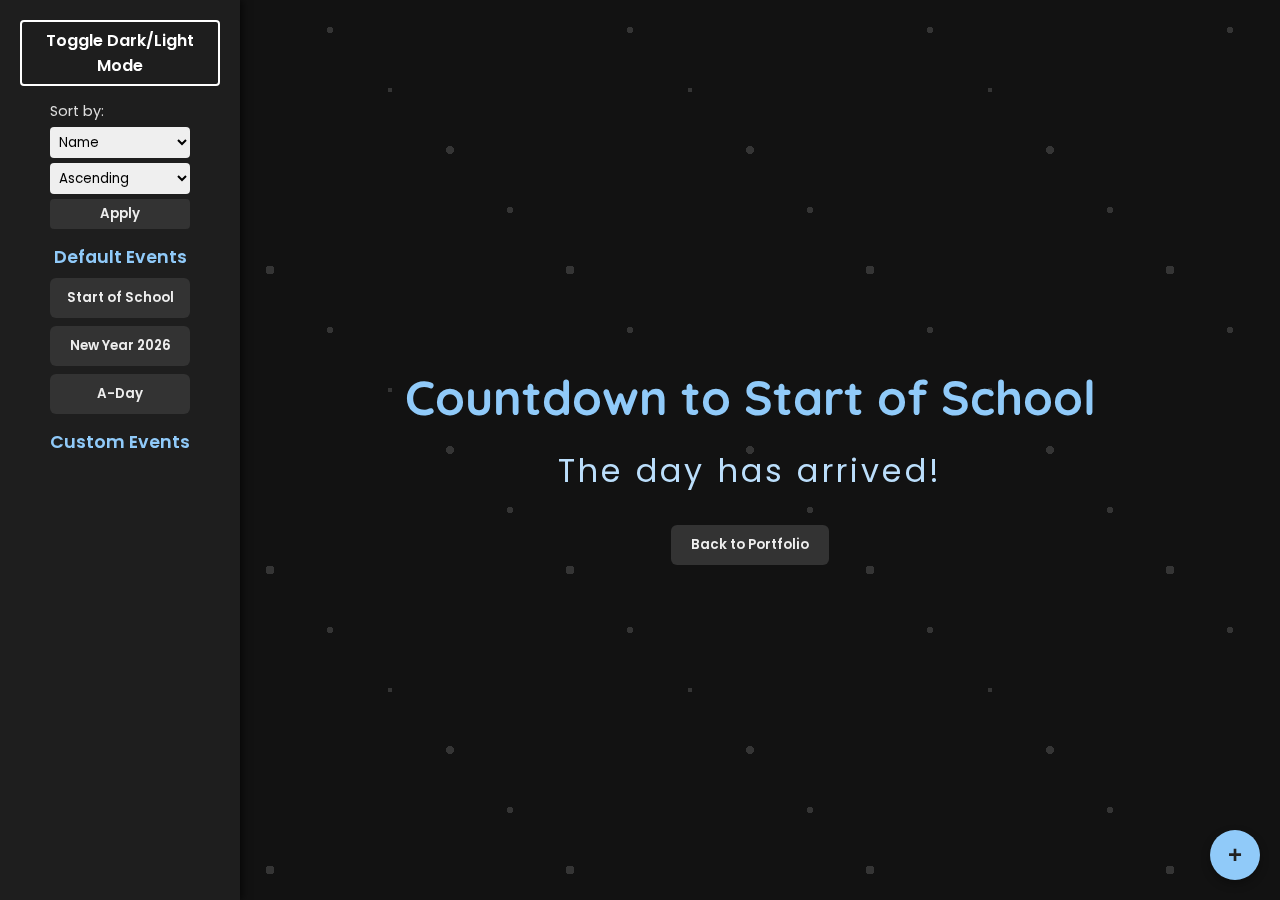
<file: countdown.html>
<!DOCTYPE html>
<html lang="en">
<head>
  <meta charset="UTF-8" />
  <meta name="viewport" content="width=device-width, initial-scale=1.0" />
  <title>Countdowns!</title>
  <link href="https://fonts.googleapis.com/css2?family=Poppins:wght@300;500;600&family=Quicksand:wght@500&display=swap" rel="stylesheet" />
  <link rel="stylesheet" href="style.css" />
  <link rel="stylesheet" href="countdown.css" />
</head>
<body>
  <div class="main-container">
    <aside class="sidebar">
      <button id="theme-toggle" class="theme-toggle-btn">Toggle Dark/Light Mode</button>
      <div class="countdown-buttons">
        <div class="event-filters">
          <label for="sort-type">Sort by:</label>
          <select id="sort-type">
            <option value="name">Name</option>
            <option value="date">Date</option>
            <option value="importance">Importance</option>
          </select>
          <select id="sort-order">
            <option value="asc">Ascending</option>
            <option value="desc">Descending</option>
          </select>
          <button id="apply-sort">Apply</button>
        </div>
        <h3>Default Events</h3>
        <div class="default-events">
          <button onclick="setDate('August 24, 2025', 'Start of School')">Start of School</button>
          <button onclick="setDate('January 1, 2026', 'New Year 2026')">New Year 2026</button>
          <button onclick="setDate('June 27, 2025', 'A-Day')">A-Day</button>
        </div>
        <h3>Custom Events</h3>
        <div class="custom-events">
          
        </div>
      </div>
    </aside>
    <button id="open-add-event" class="floating-add-btn">+</button>
    <main class="content">
      <h1 id="countdown-title">Countdown to Start of School</h1>
      <div id="countdown-timer">Loading...</div>
      <button class="home-button" onclick="window.location.href='/index.html'">Back to Portfolio</button>
    </main>
  </div>

  <div id="add-event-modal" class="modal">
    <div class="modal-content">
      <span id="close-modal" class="close">&times;</span>
      <h2>Add Custom Event</h2>
      <input type="text" id="event-name" placeholder="Event Name" />
      <input type="date" id="event-date" />
      <select id="event-importance">
        <option value="1">1 (Least)</option>
        <option value="2">2</option>
        <option value="3">3</option>
        <option value="4">4</option>
        <option value="5">5 (Most)</option>
      </select>
      <button id="save-event">Save Event</button>
    </div>
  </div>

  <script src="countdown.js"></script>
</body>
</html>
</file>
<file: style.css>
/* Fonts */
body {
    font-family: 'Roboto', Arial, sans-serif;
    margin: 0;
    padding: 0;
    color: var(--text-color);
    background-color: var(--background-color);
    transition: background-color 0.3s ease, color 0.3s ease;
}

/* CSS Variables for light and dark modes */
:root {
    --background-color: #fefefe;
    --text-color: #222222;
    --header-bg: #4a90e2;
    --header-text: #ffffff;
    --nav-bg: #357abd;
    --nav-link-color: #ffffff;
    --nav-link-active-border: #ffd700;
    --section-bg: #ffffff;
    --project-bg: #f9f9f9;
    --project-border: #ccc;
    --footer-bg: #4a90e2;
    --footer-text: #ffffff;
}

body.dark {
    --background-color: #121417;
    --text-color: #e6e8eb;
    --header-bg: #2a2f45;
    --header-text: #d1d6e0;
    --nav-bg: #22293b;
    --nav-link-color: #c0c6d8;
    --nav-link-active-border: #f6c90e;
    --section-bg: #1e2233;
    --project-bg: #2a2e44;
    --project-border: #3c4366;
    --footer-bg: #2a2f45;
    --footer-text: #d1d6e0;
}

/* Improve button#theme-toggle styling in dark mode for better contrast */
body.dark button#theme-toggle {
    border-color: var(--nav-link-color);
    color: var(--nav-link-color);
}

body.dark button#theme-toggle:hover {
    background-color: var(--nav-link-color);
    color: var(--nav-bg);
}

/* Add subtle shadow to text for better readability in dark mode */
body.dark, 
body.dark header, 
body.dark nav a, 
body.dark section, 
body.dark footer {
    text-shadow: 0 0 4px rgba(0,0,0,0.6);
}

/* Slight variation for skill bars in dark mode for clarity */
body.dark .skill-bar {
    background-color: #3a3f5a;
}

body.dark .skill-level {
    background-color: #f6c90e;
}

header {
    background-color: var(--header-bg);
    color: var(--header-text);
    text-align: center;
    padding: 20px 0;
    font-family: 'Merriweather', serif;
    box-shadow: 0 2px 4px rgba(0,0,0,0.1);
}

header h1 {
    font-size: 2.8rem;
    margin: 0;
}

header p {
    font-size: 1.1rem;
    margin-top: 6px;
}

nav {
    display: flex;
    justify-content: center;
    gap: 20px;
    padding: 15px 0;
    background-color: var(--nav-bg);
    align-items: center;
    box-shadow: 0 2px 6px rgba(0,0,0,0.15);
}

nav a {
    color: var(--nav-link-color);
    text-decoration: none;
    font-weight: 600;
    font-size: 1rem;
    padding: 8px 12px;
    border-radius: 4px;
    transition: background-color 0.2s ease;
}

nav a:hover,
nav a.active {
    background-color: rgba(255, 255, 255, 0.15);
    border-bottom: none;
}

button#theme-toggle {
    background-color: transparent;
    color: var(--nav-link-color);
    border: 2px solid var(--nav-link-color);
    padding: 6px 12px;
    border-radius: 4px;
    cursor: pointer;
    transition: background-color 0.3s ease, color 0.3s ease;
    font-size: 1rem;
}

button#theme-toggle:hover {
    background-color: var(--nav-link-color);
    color: var(--nav-bg);
}

section {
    padding: 20px;
    background-color: var(--section-bg);
    margin-bottom: 30px;
    border-radius: 8px;
    box-shadow: 0 2px 6px rgba(0,0,0,0.1);
}

.about-content {
    display: flex;
    align-items: center;
}

.about img {
    max-width: 150px;
    border-radius: 50%;
    margin-right: 20px;
    box-shadow: 0 2px 8px rgba(0,0,0,0.1);
}

.project {
    display: flex;
    flex-wrap: wrap;
    gap: 15px;
}

.project-card {
    background: var(--project-bg);
    border: 1px solid var(--project-border);
    border-radius: 5px;
    padding: 15px;
    width: 300px;
    box-shadow: 0 1px 4px rgba(0,0,0,0.1);
    transition: box-shadow 0.3s ease;
}

.project-card:hover {
    box-shadow: 0 3px 8px rgba(0,0,0,0.15);
}

.contact form {
    display: flex;
    flex-direction: column;
    gap: 10px;
}

input, textarea {
    padding: 8px;
    border: 1px solid #ccc;
    border-radius: 4px;
    font-family: 'Roboto', Arial, sans-serif;
    font-size: 1rem;
    transition: border-color 0.3s ease;
}

input:focus, textarea:focus {
    border-color: var(--header-bg);
    outline: none;
}

button[type="submit"] {
    background-color: var(--header-bg);
    color: var(--header-text);
    font-weight: bold;
    border: none;
    border-radius: 4px;
    padding: 10px 15px;
    cursor: pointer;
    transition: background-color 0.3s ease;
}

button[type="submit"]:hover {
    background-color: var(--nav-bg);
}

footer {
    text-align: center;
    padding: 15px;
    background-color: var(--footer-bg);
    color: var(--footer-text);
    font-size: 0.9rem;
    border-top: 1px solid rgba(255,255,255,0.1);
}

main {
    padding-top: 0;
}

/* New styles for split container and responsive layout */
.split-container {
  display: flex;
  flex-wrap: wrap;
  gap: 30px;
  justify-content: space-between;
}

.split-left,
.split-right {
  flex: 1 1 45%;
  min-width: 300px;
}

@media (max-width: 768px) {
  .split-container {
    flex-direction: column;
  }
}

/* Added skill styles for improved readability */
.skill {
  margin-bottom: 15px;
}

.skill label {
  display: block;
  font-weight: bold;
  margin-bottom: 5px;
}

.skill-bar {
  background-color: #ddd;
  border-radius: 20px;
  overflow: hidden;
  height: 16px;
}

.skill-level {
  height: 100%;
  background-color: var(--header-bg);
  border-radius: 20px;
  width: 0;
  transition: width 1s ease-in-out;
}

/* New styles for skill tag layout */
.skill {
  display: flex;
  justify-content: space-between;
  align-items: center;
  padding: 8px 12px;
  background-color: var(--project-bg);
  border-radius: 6px;
  margin-bottom: 10px;
  box-shadow: 0 1px 3px rgba(0,0,0,0.1);
}

.skill-name {
  font-weight: 600;
  font-size: 1rem;
}

.skill-tag {
  font-size: 0.85rem;
  background-color: var(--header-bg);
  color: var(--header-text);
  padding: 4px 10px;
  border-radius: 20px;
  font-weight: 500;
}

/* Added tilt effect styling */
.tilt {
  transform-style: preserve-3d;
  will-change: transform;
  transition: transform 0.3s ease;
}

/* Modal styles for project popup previews */
.modal-overlay {
  position: fixed;
  top: 0;
  left: 0;
  right: 0;
  bottom: 0;
  background: rgba(0,0,0,0.75);
  display: flex;
  align-items: center;
  justify-content: center;
  z-index: 999;
  display: none;
}

.modal-content {
  background: var(--section-bg);
  color: var(--text-color);
  padding: 20px;
  border-radius: 8px;
  max-width: 500px;
  box-shadow: 0 0 10px rgba(0,0,0,0.4);
  position: relative;
}

.modal-close {
  position: absolute;
  top: 10px;
  right: 15px;
  font-size: 1.5rem;
  cursor: pointer;
}

.modal-overlay.active {
  display: flex;
}
</file>
<file: countdown.css>
body {
    font-family: 'Poppins', 'Segoe UI', sans-serif;
    background-color: #121212; /* Dark mode background similar to index.html */
    color: #e0e0e0; /* Light gray text */
    display: flex;
    justify-content: center;
    align-items: center;
    height: 100vh;
    margin: 0;
    transition: background-color 0.3s ease, color 0.3s ease;
}

.content {
    text-align: center;
}

h1 {
    font-size: 3em;
    margin-bottom: 20px;
    font-family: 'Quicksand', sans-serif;
    color: #90caf9; /* Accent blue from index.html */
}

#countdown-timer {
    font-size: 2em;
    letter-spacing: 0.1em;
    font-family: 'Poppins', sans-serif;
    transition: all 0.3s ease-in-out;
    color: #bbdefb; /* lighter blue tone */
}

.sidebar {
  position: fixed;
  left: 0;
  top: 0;
  bottom: 0;
  width: 200px;
  background-color: #1e1e1e; /* dark background matching index.html sidebar */
  color: #ddd;
  padding: 20px;
  display: flex;
  flex-direction: column;
  align-items: center;
  gap: 15px;
  transition: background-color 0.3s ease, color 0.3s ease;
  box-shadow: 2px 0 8px rgba(0,0,0,0.7);
  z-index: 1000;
  font-family: 'Poppins', sans-serif;
}

.sidebar button {
  width: 100%;
  padding: 10px 15px;
  font-weight: 600;
  border: none;
  border-radius: 6px;
  background-color: #333;
  color: #eee;
  cursor: pointer;
  transition: background-color 0.3s ease;
  font-family: 'Poppins', sans-serif;
}

.sidebar button:hover {
  background-color: #555;
}

/* Light mode overrides */
body.light-mode {
  background-color: #e6f0ff; /* light blue from index.html */
  color: #222;
}

body.light-mode .content h1 {
  color: #1976d2; /* darker blue accent */
}

body.light-mode #countdown-timer {
  color: #0d47a1; /* even darker blue */
}

body.light-mode .sidebar {
  background-color: #bbdefb;
  color: #222;
  box-shadow: 2px 0 8px rgba(0,0,0,0.15);
}

body.light-mode .sidebar button {
  background-color: #90caf9;
  color: #222;
}

body.light-mode .sidebar button:hover {
  background-color: #64b5f6;
}

/* Offset main content for sidebar width */
main.content {
  margin-left: 220px;
  padding: 40px 20px;
  transition: margin-left 0.3s ease;
}

/* Responsive adjustments */
@media (max-width: 600px) {
  .sidebar {
    position: relative;
    width: 100%;
    height: auto;
    flex-direction: row;
    justify-content: center;
    box-shadow: none;
  }
  main.content {
    margin-left: 0;
  }
  .sidebar button {
    width: auto;
    margin: 0 5px;
  }
}

.home-button {
  margin-top: 30px;
  padding: 10px 20px;
  font-weight: 600;
  border: none;
  border-radius: 6px;
  background-color: #333;
  color: #eee;
  cursor: pointer;
  transition: background-color 0.3s ease;
  font-family: 'Poppins', sans-serif;
}

.home-button:hover {
  background-color: #555;
}

body.light-mode .home-button {
  background-color: #90caf9;
  color: #222;
}

body.light-mode .home-button:hover {
  background-color: #64b5f6;
}

body.light-mode main.content {
  background-color: #e6f0ff;
  color: #222;
  border-radius: 8px;
  box-shadow: 0 0 15px rgba(0,0,0,0.1);
  transition: background-color 0.3s ease, color 0.3s ease;
}

body.light-mode main.content h1 {
  color: #1976d2;
}

/* Background animation - starfield with actual smooth movement */

/* Background animation - larger stars, faster movement */

/* Base starfield for dark mode (default) */
body::before {
  content: "";
  position: fixed;
  top: 0;
  left: 0;
  height: 300%;
  width: 300%;
  pointer-events: none;
  z-index: -1;
  opacity: 0.15;

  background:
    radial-gradient(circle 4px, white 100%, transparent 100%) 0 0,
    radial-gradient(circle 3px, white 100%, transparent 100%) 60px 60px,
    radial-gradient(circle 4.5px, white 100%, transparent 100%) 120px 120px,
    radial-gradient(circle 3.5px, white 100%, transparent 100%) 180px 180px,
    radial-gradient(circle 2.5px, white 100%, transparent 100%) 240px 240px;

  background-repeat: repeat;
  background-size: 300px 300px;

  animation: moveStars 20s linear infinite;
}

/* Light mode starfield override - more visible */
body.light-mode::before {
  opacity: 0.15; /* increase opacity */
  background:
    radial-gradient(circle 4px, #444444 100%, transparent 100%) 0 0,
    radial-gradient(circle 3px, #666666 100%, transparent 100%) 60px 60px,
    radial-gradient(circle 4.5px, #555555 100%, transparent 100%) 120px 120px,
    radial-gradient(circle 3.5px, #777777 100%, transparent 100%) 180px 180px,
    radial-gradient(circle 2.5px, #444444 100%, transparent 100%) 240px 240px;
}

/* Same animation */
@keyframes moveStars {
  0% {
    background-position: 0 0, 60px 60px, 120px 120px, 180px 180px, 240px 240px;
  }
  100% {
    background-position: -300px -300px, -240px -240px, -180px -180px, -120px -120px, -60px -60px;
  }
}

/* New styles for event button with delete span */
.event-btn {
  display: flex;
  justify-content: space-between;
  align-items: center;
  width: 100%;
}

.event-btn .delete-span {
  margin-left: 10px;
  color: #eee;
  font-weight: bold;
  padding: 0 5px;
  border-radius: 4px;
  transition: background-color 0.3s ease, color 0.3s ease;
}

.event-btn .delete-span:hover {
  background-color: #ffdddd;
  color: red;
}

/* Added styles for new section headers and event groups */
.countdown-buttons h3 {
  margin-top: 15px;
  margin-bottom: 8px;
  font-size: 1.1em;
  font-weight: 600;
  color: #90caf9;
  font-family: 'Poppins', sans-serif;
  text-align: center;
}

body.light-mode .countdown-buttons h3 {
  color: #1976d2;
}

.default-events, .custom-events {
  width: 100%;
  display: flex;
  flex-direction: column;
  gap: 8px;
}

/* Styles for event filters */
.event-filters {
  display: flex;
  flex-direction: column;
  gap: 5px;
  margin-bottom: 10px;
  font-size: 0.9em;
}
.event-filters select, .event-filters button {
  padding: 5px;
  border-radius: 4px;
  border: none;
  font-family: 'Poppins', sans-serif;
}
.event-filters button {
  background-color: #333;
  color: #eee;
  cursor: pointer;
}
.event-filters button:hover {
  background-color: #555;
}
body.light-mode .event-filters button {
  background-color: #90caf9;
  color: #222;
}
body.light-mode .event-filters button:hover {
  background-color: #64b5f6;
}

/* Modal styles */
.modal {
  display: none;
  position: fixed;
  z-index: 2000;
  left: 0;
  top: 0;
  width: 100%;
  height: 100%;
  overflow: auto;
  background-color: rgba(0,0,0,0.6);
  justify-content: center;
  align-items: center;
}

.modal-content {
  background-color: #1e1e1e;
  margin: 0;
  padding: 20px;
  border-radius: 8px;
  width: 300px;
  display: flex;
  flex-direction: column;
  gap: 10px;
  font-family: 'Poppins', sans-serif;
}

.modal-content input, .modal-content button, .modal-content select {
  padding: 10px;
  border-radius: 6px;
  border: none;
}

.modal-content input {
  background: #333;
  color: #eee;
}

.modal-content button {
  background: #333;
  color: #eee;
  font-weight: 600;
  cursor: pointer;
  transition: background-color 0.3s ease;
}

.modal-content button:hover {
  background: #555;
}

.close {
  align-self: flex-end;
  font-size: 1.5em;
  cursor: pointer;
}

body.light-mode .modal-content {
  background-color: #fff;
  color: #222;
}

body.light-mode .modal-content input {
  background: #eee;
  color: #222;
}

body.light-mode .modal-content button {
  background: #90caf9;
  color: #222;
}

body.light-mode .modal-content button:hover {
  background: #64b5f6;
}

.floating-add-btn {
  position: fixed;
  bottom: 20px;
  right: 20px;
  width: 50px;
  height: 50px;
  border-radius: 50%;
  border: none;
  background-color: #90caf9;
  color: #222;
  font-size: 24px;
  font-weight: bold;
  cursor: pointer;
  box-shadow: 0 4px 10px rgba(0,0,0,0.3);
  z-index: 2100;
  transition: background-color 0.3s ease;
}

.floating-add-btn:hover {
  background-color: #64b5f6;
}
</file>
